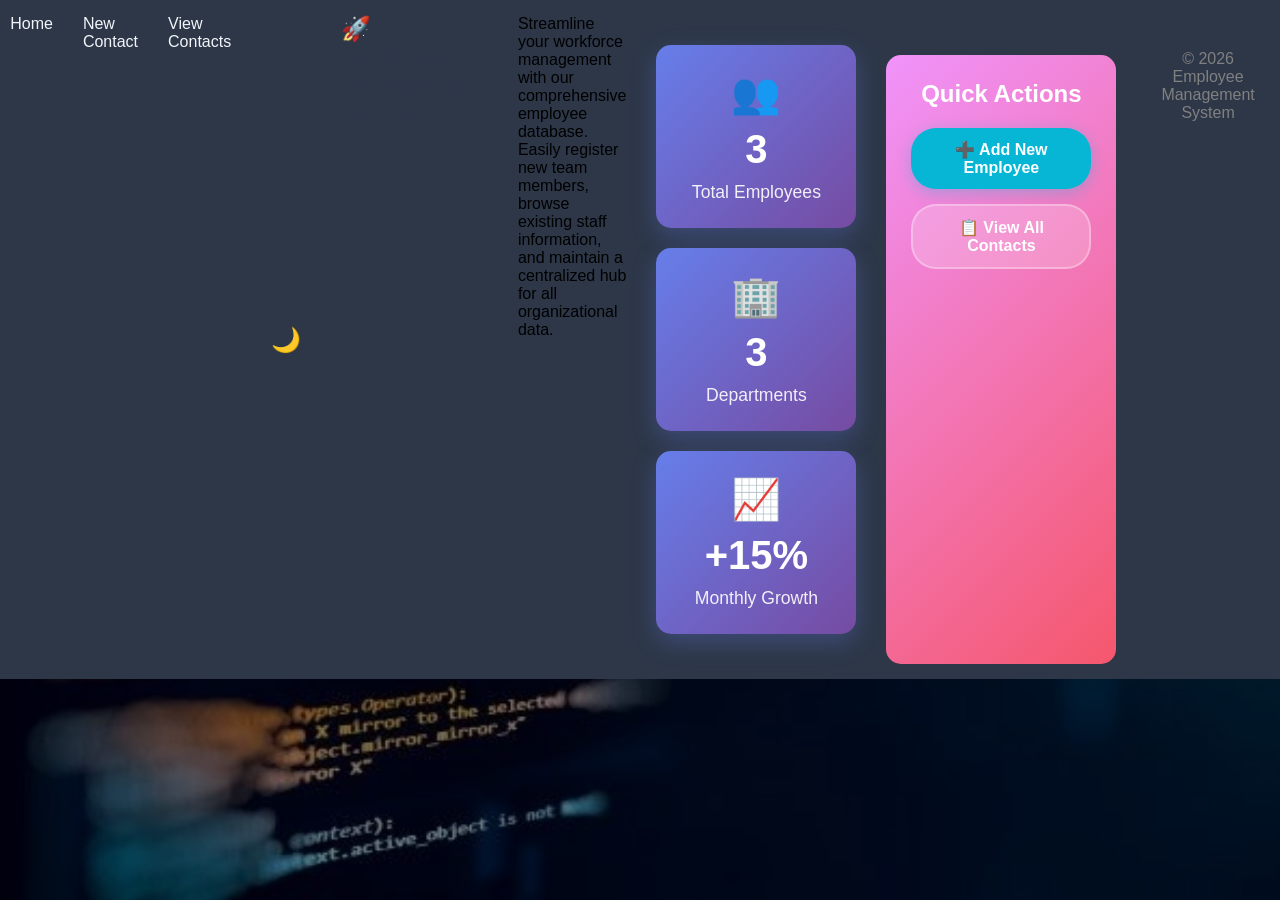
<file: index.html>
<!DOCTYPE html>
<html lang="en">
<head>
    <meta charset="UTF-8">
    <meta name="viewport" content="width=device-width, initial-scale=1.0">
    <title>EMPLOYEE MANAGEMENT APP</title>
    <link rel="stylesheet" href="style.css">
</head>
<body>


    <nav>
       <a href="index.html">Home</a>
       <a href="new-contact.html">New Contact</a>
       <a href="view-contacts.html">View Contacts</a>
       <button id="themeToggle" class="theme-toggle">🌙</button>

    <h1>🚀 Employee Management System</h1>
    <p>
        Streamline your workforce management with our comprehensive employee database.
        Easily register new team members, browse existing staff information,
        and maintain a centralized hub for all organizational data.
    </p>

    <!-- Statistics Dashboard -->
    <div class="stats-container">
        <div class="stat-card">
            <div class="stat-icon">👥</div>
            <div class="stat-number" id="totalEmployees">3</div>
            <div class="stat-label">Total Employees</div>
        </div>
        <div class="stat-card">
            <div class="stat-icon">🏢</div>
            <div class="stat-number" id="totalDepartments">3</div>
            <div class="stat-label">Departments</div>
        </div>
        <div class="stat-card">
            <div class="stat-icon">📈</div>
            <div class="stat-number" id="growthRate">+15%</div>
            <div class="stat-label">Monthly Growth</div>
        </div>
    </div>

    <!-- Quick Actions -->
    <div class="quick-actions">
        <h3>Quick Actions</h3>
        <div class="action-buttons">
            <a href="new-contact.html" class="action-btn primary">➕ Add New Employee</a>
            <a href="view-contacts.html" class="action-btn secondary">📋 View All Contacts</a>
        </div>
    </div>


    </div>
    
    <footer style="text-align:center; padding:15px; margin-top:20px; color:gray;">
    © 2026 Employee Management System
</footer>

<script src="main.js"></script>
</body>
</html>
</file>
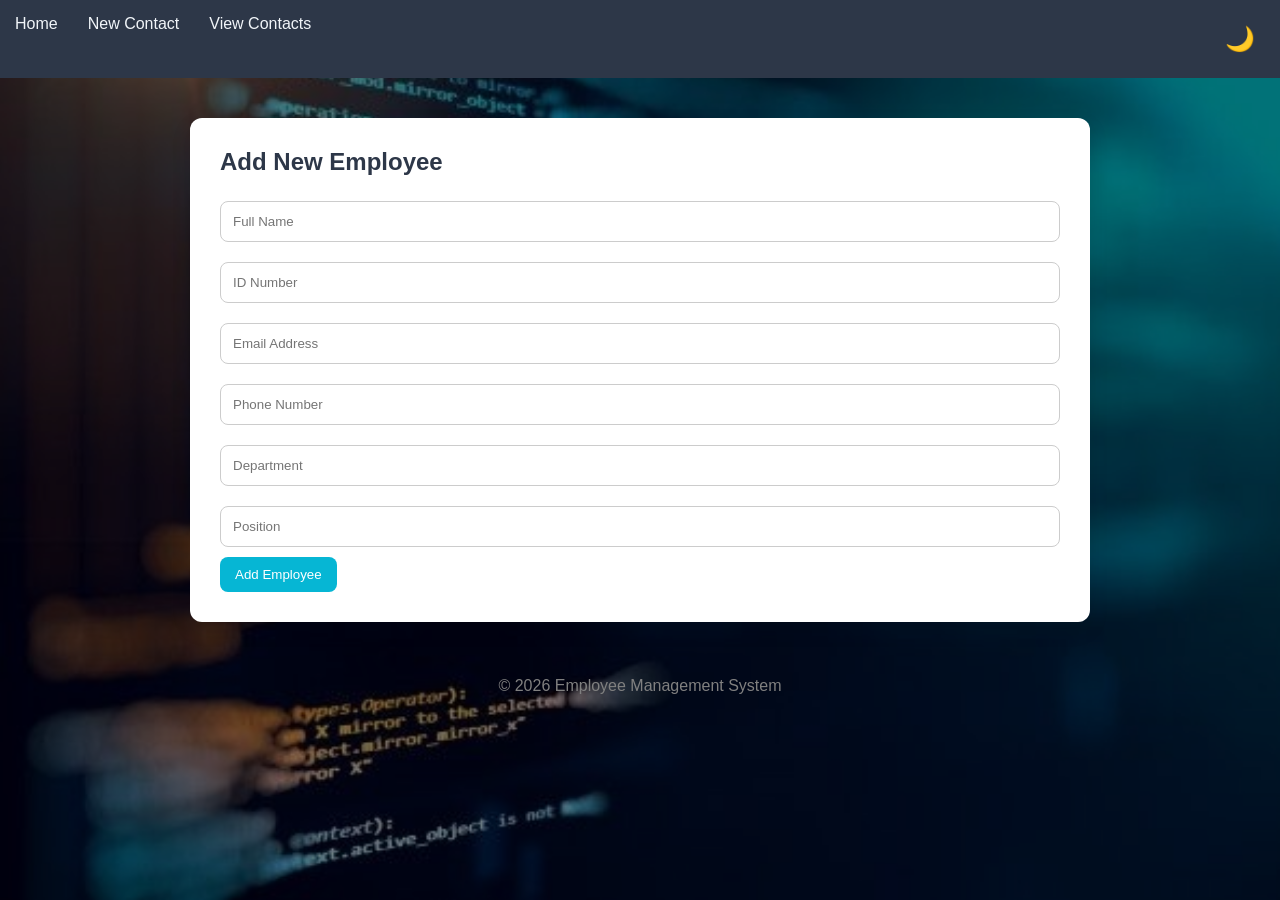
<file: new-contact.html>
<!DOCTYPE html>
<html lang="en">
<head>
    <meta charset="UTF-8">
    <meta name="viewport" content="width=device-width, initial-scale=1.0">
    <title>New Contact</title>
    <link rel="stylesheet" href="style.css">
</head>
<body>
    <nav>
    <a href="index.html">Home</a>
    <a href="new-contact.html">New Contact</a>
    <a href="view-contacts.html">View Contacts</a>
    <button id="themeToggle" class="theme-toggle">🌙</button>
</nav>

<div class="container">
<h2>Add New Employee</h2>

   <form id="contactform" onsubmit="submitForm(event)">
    
    <input type="text" name="fullName" placeholder="Full Name" required>
    <input type="number" name="idNumber" placeholder="ID Number" required>
    <input type="email" name="email" placeholder="Email Address" required>
    <input type="text" name="phone" placeholder="Phone Number" required>
    <input type="text" name="department" placeholder="Department" required>
    <input type="text" name="position" placeholder="Position" required>

    <button type="submit">Add Employee</button>
   </form>
</div>

<script src="main.js"></script>

<footer style="text-align:center; padding:15px; margin-top:20px; color:gray;">
    © 2026 Employee Management System
</footer>
</body>
</html>
</file>
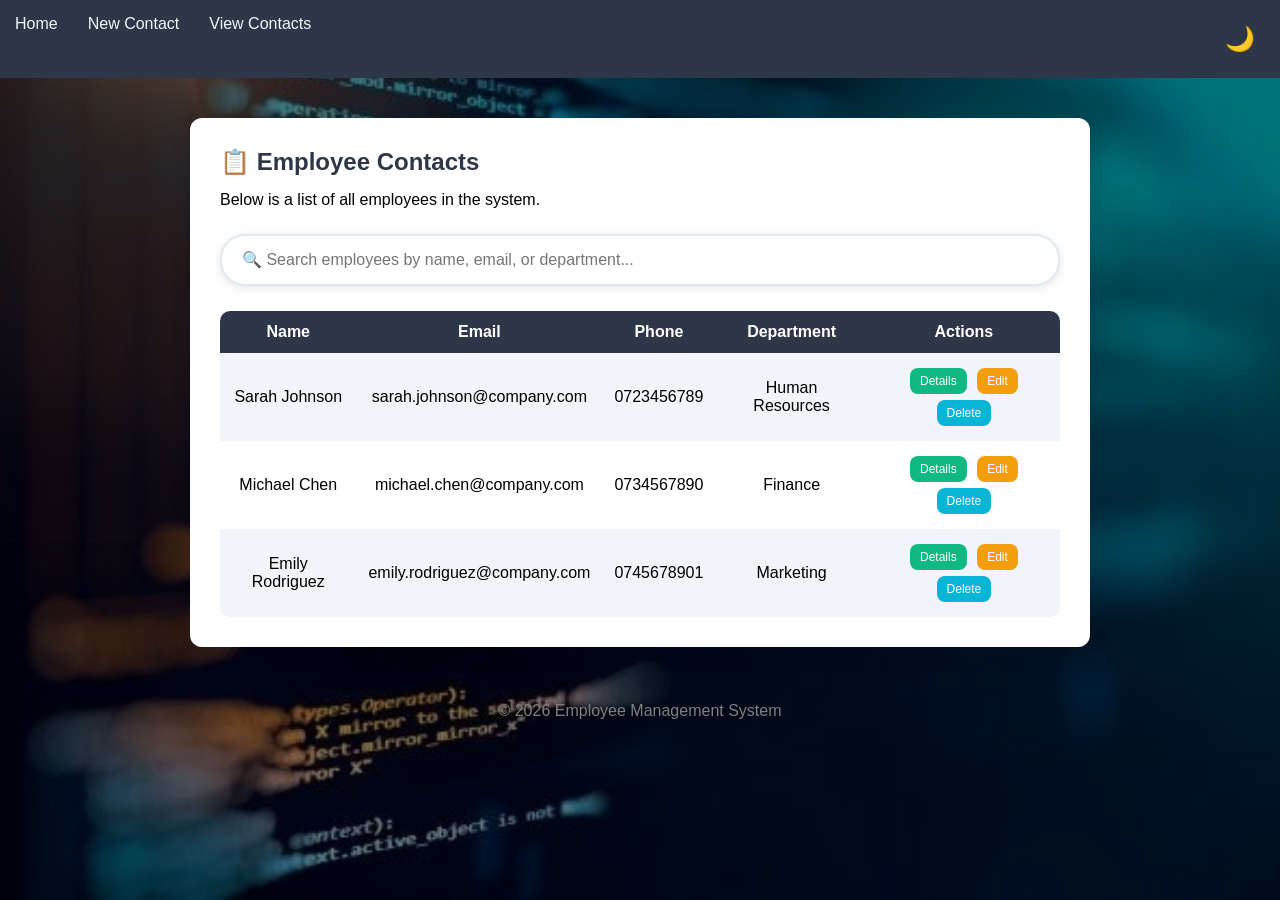
<file: view-contacts.html>
<!DOCTYPE html>
<html lang="en">
<head>
    <meta charset="UTF-8">
    <meta name="viewport" content="width=device-width, initial-scale=1.0">
    <title>View Contacts</title>
    <link rel="stylesheet" href="style.css">
</head>
<body>

<nav>
    <a href="index.html">Home</a>
    <a href="new-contact.html">New Contact</a>
    <a href="view-contacts.html">View Contacts</a>
    <button id="themeToggle" class="theme-toggle">🌙</button>
</nav>

<div class="container">
    <h2>📋 Employee Contacts</h2>
     <p>Below is a list of all employees in the system.</p>

     <!-- Search Bar -->
     <div class="search-container">
         <input type="text" id="searchInput" placeholder="🔍 Search employees by name, email, or department..." onkeyup="searchEmployees()">
         <div class="search-results" id="searchResults"></div>
     </div>

    <table id="employeeTable">
        <tr>
            <th>Name</th>
            <th>Email</th>
            <th>Phone</th>
            <th>Department</th>
            <th>Actions</th>
        </tr>

        <tr>
            <td>Sarah Johnson</td>
            <td>sarah.johnson@company.com</td>
            <td>0723456789</td>
            <td>Human Resources</td>
            <td>
                <button onclick="viewDetails()">Details</button>
                <button onclick="editContact()">Edit</button>
                <button onclick="deleteContact()">Delete</button>
            </td>
        </tr>

        <tr>
            <td>Michael Chen</td>
            <td>michael.chen@company.com</td>
            <td>0734567890</td>
            <td>Finance</td>
            <td>
                <button onclick="viewDetails()">Details</button>
                <button onclick="editContact()">Edit</button>
                <button onclick="deleteContact()">Delete</button>
            </td>
        </tr>

        <tr>
            <td>Emily Rodriguez</td>
            <td>emily.rodriguez@company.com</td>
            <td>0745678901</td>
            <td>Marketing</td>
            <td>
                <button onclick="viewDetails()">Details</button>
                <button onclick="editContact()">Edit</button>
                <button onclick="deleteContact()">Delete</button>
            </td>
        </tr>

    </table>
</div>

<script src="main.js"></script>
<footer style="text-align:center; padding:15px; margin-top:20px; color:gray;">
    © 2026 Employee Management System
</footer>
</body>
</html>
</file>
<file: style.css>
/* Reset */
* {
    margin: 0;
    padding: 0;
    box-sizing: border-box;
}

body {
    font-family: Arial, sans-serif;

    background: url('images/back.jpeg') no-repeat center center fixed;
    background-size: cover;
}


body::before {
    content: "";
    position: fixed;
    top: 0;
    left: 0;
    width: 100%;
    height: 100%;

    background: rgba(0, 0, 0, 0.5);
    z-index: -1;
}

nav {
    background: #2d3748;
    padding: 15px;
    display: flex;
    justify-content: center;
    gap: 30px;
}

nav a {
    color: #f1f5f9;
    text-decoration: none;
    font-weight: 500;
    transition: 0.3s;
}

nav a:hover {
    color: #06b6d4;
}

.container {
    max-width: 900px;
    margin: 40px auto;
    background: white;
    padding: 30px;
    border-radius: 12px;
    box-shadow: 0 8px 20px rgba(0,0,0,0.1);
}

h1, h2 {
    margin-bottom: 15px;
    color: #2d3748;
}
form input {
    width: 100%;
    padding: 12px;
    margin: 10px 0;
    border-radius: 8px;
    border: 1px solid #ccc;
    transition: 0.3s;
}

form input:focus {
    border-color: #06b6d4;
    outline: none;
}

button {
    padding: 10px 15px;
    border: none;
    border-radius: 8px;
    background: #06b6d4;
    color: white;
    cursor: pointer;
    transition: 0.3s;
}

button:hover {
    background: #0891b2;
}


table {
    width: 100%;
    border-collapse: collapse;
    margin-top: 20px;
    overflow: hidden;
    border-radius: 10px;
}

th {
    background: #2d3748;
    color: white;
}

th, td {
    padding: 12px;
    text-align: center;
}

tr:nth-child(even) {
    background: #f1f5f9;
}

/* Action Buttons */
td button {
    margin: 3px;
    padding: 6px 10px;
    font-size: 12px;
}

td button:nth-child(1) {
    background: #10b981;
}

td button:nth-child(2) {
    background: #f59e0b;
}

/* Statistics Dashboard */
.stats-container {
    display: flex;
    gap: 20px;
    margin: 30px 0;
    flex-wrap: wrap;
}

.stat-card {
    background: linear-gradient(135deg, #667eea 0%, #764ba2 100%);
    color: white;
    padding: 25px;
    border-radius: 15px;
    text-align: center;
    flex: 1;
    min-width: 200px;
    box-shadow: 0 8px 25px rgba(102, 126, 234, 0.3);
    transition: transform 0.3s ease, box-shadow 0.3s ease;
    animation: fadeInUp 0.6s ease-out;
}

.stat-card:hover {
    transform: translateY(-5px);
    box-shadow: 0 12px 35px rgba(102, 126, 234, 0.4);
}

.stat-icon {
    font-size: 2.5em;
    margin-bottom: 10px;
}

.stat-number {
    font-size: 2.5em;
    font-weight: bold;
    margin: 10px 0;
}

.stat-label {
    font-size: 1.1em;
    opacity: 0.9;
}

/* Quick Actions */
.quick-actions {
    margin-top: 40px;
    padding: 25px;
    background: linear-gradient(135deg, #f093fb 0%, #f5576c 100%);
    border-radius: 15px;
    text-align: center;
    animation: fadeInUp 0.8s ease-out;
}

.quick-actions h3 {
    color: white;
    margin-bottom: 20px;
    font-size: 1.5em;
}

.action-buttons {
    display: flex;
    gap: 15px;
    justify-content: center;
    flex-wrap: wrap;
}

.action-btn {
    padding: 12px 25px;
    border-radius: 25px;
    text-decoration: none;
    font-weight: 600;
    transition: all 0.3s ease;
    display: inline-block;
    min-width: 180px;
    text-align: center;
}

.action-btn.primary {
    background: #06b6d4;
    color: white;
    box-shadow: 0 4px 15px rgba(6, 182, 212, 0.3);
}

.action-btn.primary:hover {
    background: #0891b2;
    transform: translateY(-2px);
    box-shadow: 0 6px 20px rgba(6, 182, 212, 0.4);
}

.action-btn.secondary {
    background: rgba(255, 255, 255, 0.2);
    color: white;
    border: 2px solid rgba(255, 255, 255, 0.3);
}

/* Search Functionality */
.search-container {
    margin: 25px 0;
    position: relative;
}

#searchInput {
    width: 100%;
    padding: 15px 20px;
    border: 2px solid #e2e8f0;
    border-radius: 25px;
    font-size: 16px;
    transition: all 0.3s ease;
    background: white;
    box-shadow: 0 2px 10px rgba(0, 0, 0, 0.1);
}

#searchInput:focus {
    border-color: #06b6d4;
    outline: none;
    box-shadow: 0 4px 20px rgba(6, 182, 212, 0.2);
    transform: scale(1.02);
}

/* Theme Toggle */
.theme-toggle {
    background: none;
    border: none;
    color: #f1f5f9;
    font-size: 1.5em;
    cursor: pointer;
    padding: 10px;
    border-radius: 50%;
    transition: all 0.3s ease;
    margin-left: auto;
}

.theme-toggle:hover {
    background: rgba(255, 255, 255, 0.1);
    transform: scale(1.1);
}

/* Dark Mode Styles */
body.dark-mode {
    background: linear-gradient(135deg, #1a1a2e 0%, #16213e 50%, #0f3460 100%);
    color: #e2e8f0;
}

body.dark-mode .container {
    background: rgba(30, 41, 59, 0.95);
    color: #e2e8f0;
    border: 1px solid rgba(6, 182, 212, 0.2);
}

body.dark-mode nav {
    background: #0f172a;
    border-bottom: 1px solid rgba(6, 182, 212, 0.3);
}

body.dark-mode .stat-card {
    background: linear-gradient(135deg, #1e293b 0%, #334155 100%);
    box-shadow: 0 8px 25px rgba(6, 182, 212, 0.2);
}

body.dark-mode .quick-actions {
    background: linear-gradient(135deg, #7c3aed 0%, #ec4899 100%);
}

body.dark-mode table {
    background: rgba(30, 41, 59, 0.8);
}

body.dark-mode th {
    background: #1e293b;
    color: #e2e8f0;
}

body.dark-mode tr:nth-child(even) {
    background: rgba(51, 65, 85, 0.5);
}

body.dark-mode #searchInput {
    background: rgba(30, 41, 59, 0.8);
    border-color: rgba(6, 182, 212, 0.3);
    color: #e2e8f0;
}

body.dark-mode #searchInput::placeholder {
    color: #94a3b8;
}

body.dark-mode .search-results {
    background: rgba(30, 41, 59, 0.8);
    color: #e2e8f0;
    border-left-color: #06b6d4;
}
</file>
